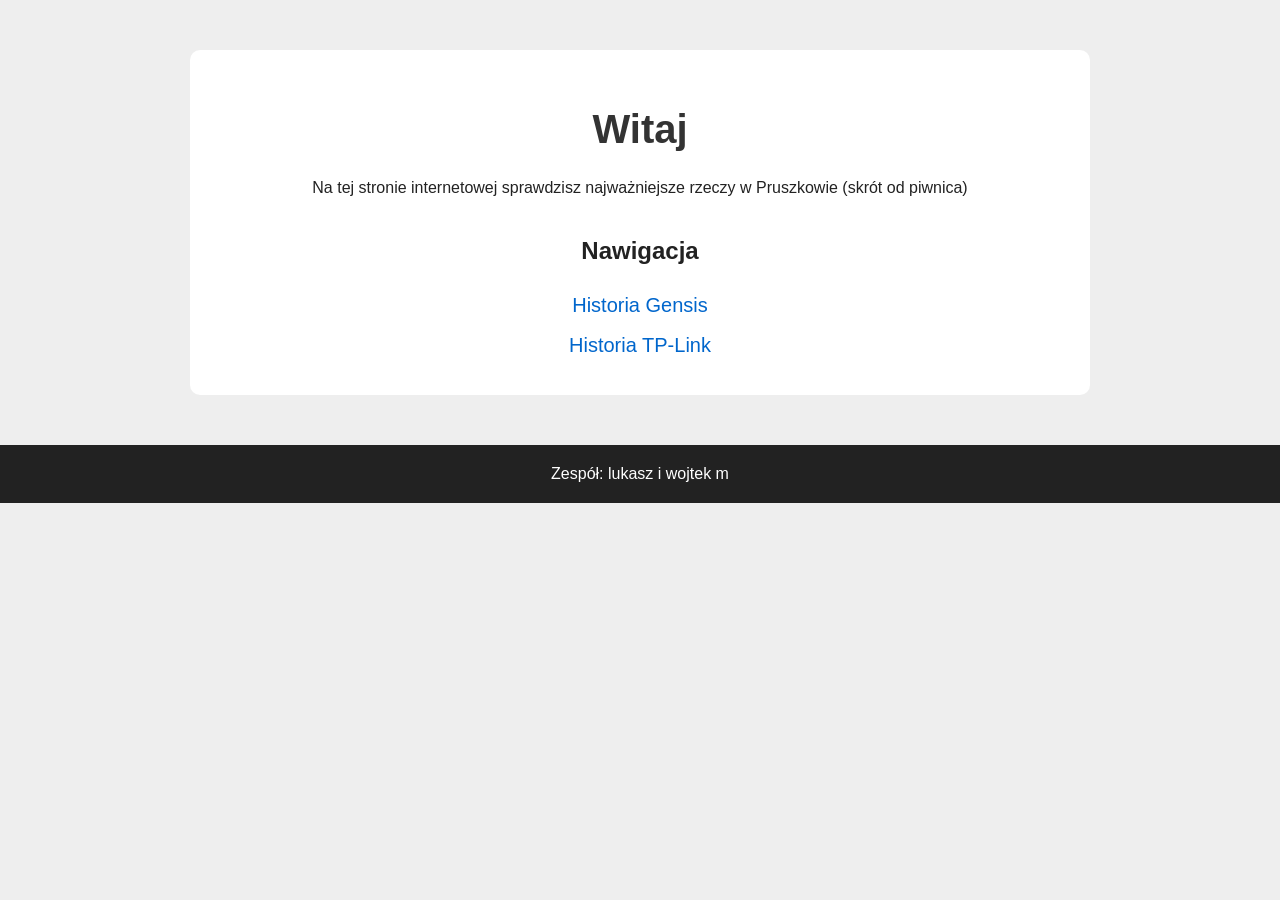
<file: index.html>
<!DOCTYPE html>
<html lang="pl">
<head>
  <meta charset="UTF-8">
  <meta http-equiv="X-UA-Compatible" content="IE=edge">
  <meta name="viewport" content="width=device-width, initial-scale=1.0">
  <link rel="stylesheet" href="style.css">
  <title>Strona głowna</title>
</head>
<body id="body_index">

  <main>

    <h1>Witaj</h1>
    <p>Na tej stronie internetowej sprawdzisz najważniejsze rzeczy w Pruszkowie (skrót od piwnica)</p>

    <h2>Nawigacja</h2>
    <nav>
      <a href="genesis.html">Historia Gensis</a><br>
      <a href="tplink.html">Historia TP-Link</a>
    </nav>

  </main>

  <footer>
    Zespół: lukasz i wojtek m
  </footer>

</body>
</html>
</file>
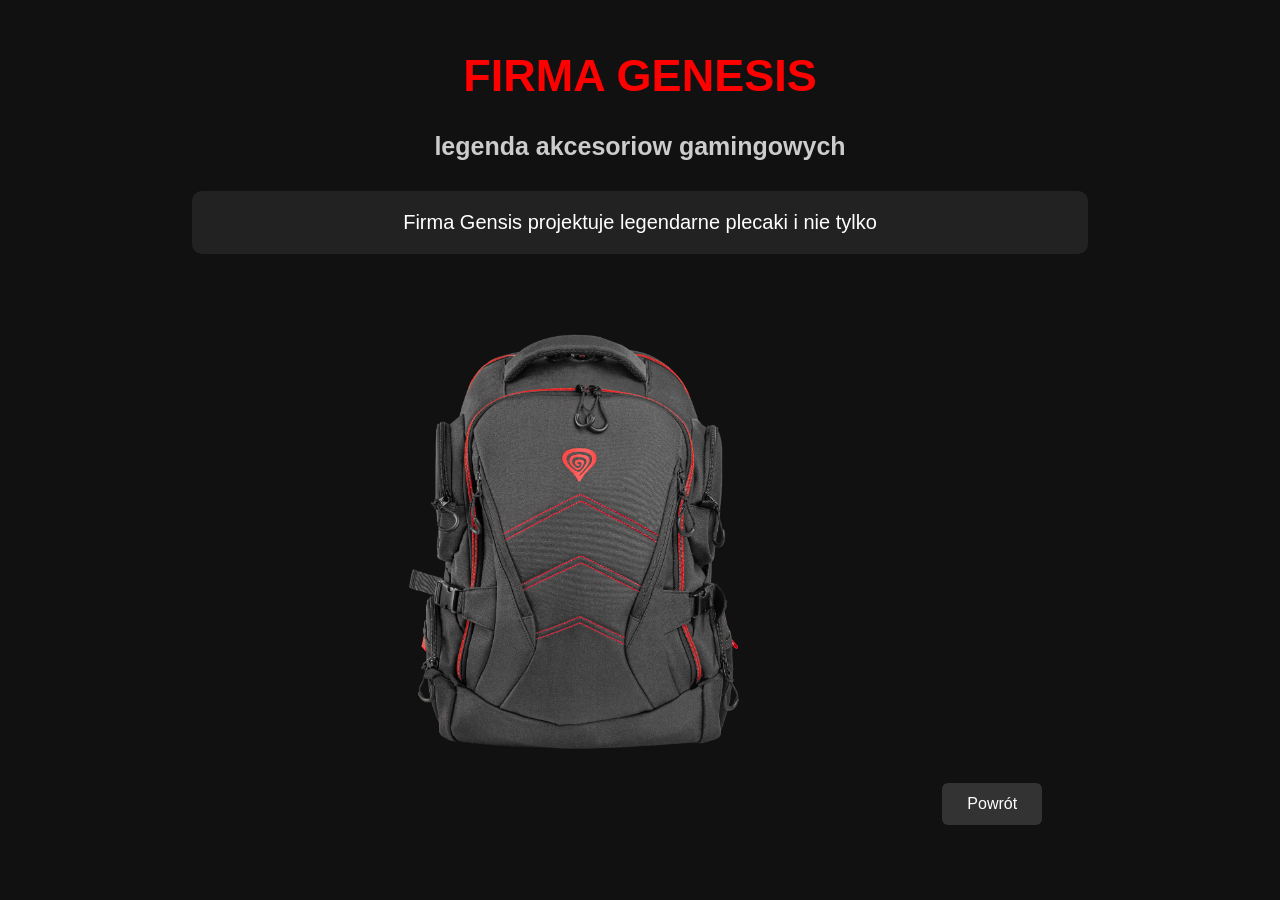
<file: genesis.html>
<!DOCTYPE html>
<html lang="pl">
<head>
    <meta charset="UTF-8">
    <meta http-equiv="X-UA-Compatible" content="IE=edge">
    <meta name="viewport" content="width=device-width, initial-scale=1.0">
    <link rel="stylesheet" href="style.css">
    <title>Gensis</title>
</head>

<body id="body_genesis">

    <h1>FIRMA GENESIS</h1>
    <h2>legenda akcesoriow gamingowych</h2>

    <article>Firma Gensis projektuje legendarne plecaki i nie tylko</article>
    <img src="pallad550.png" alt="Pallad 550" height="200px" width="700px">
    <a href="index.html" class="return-button">Powrót</a>

</body>

</html>
</file>
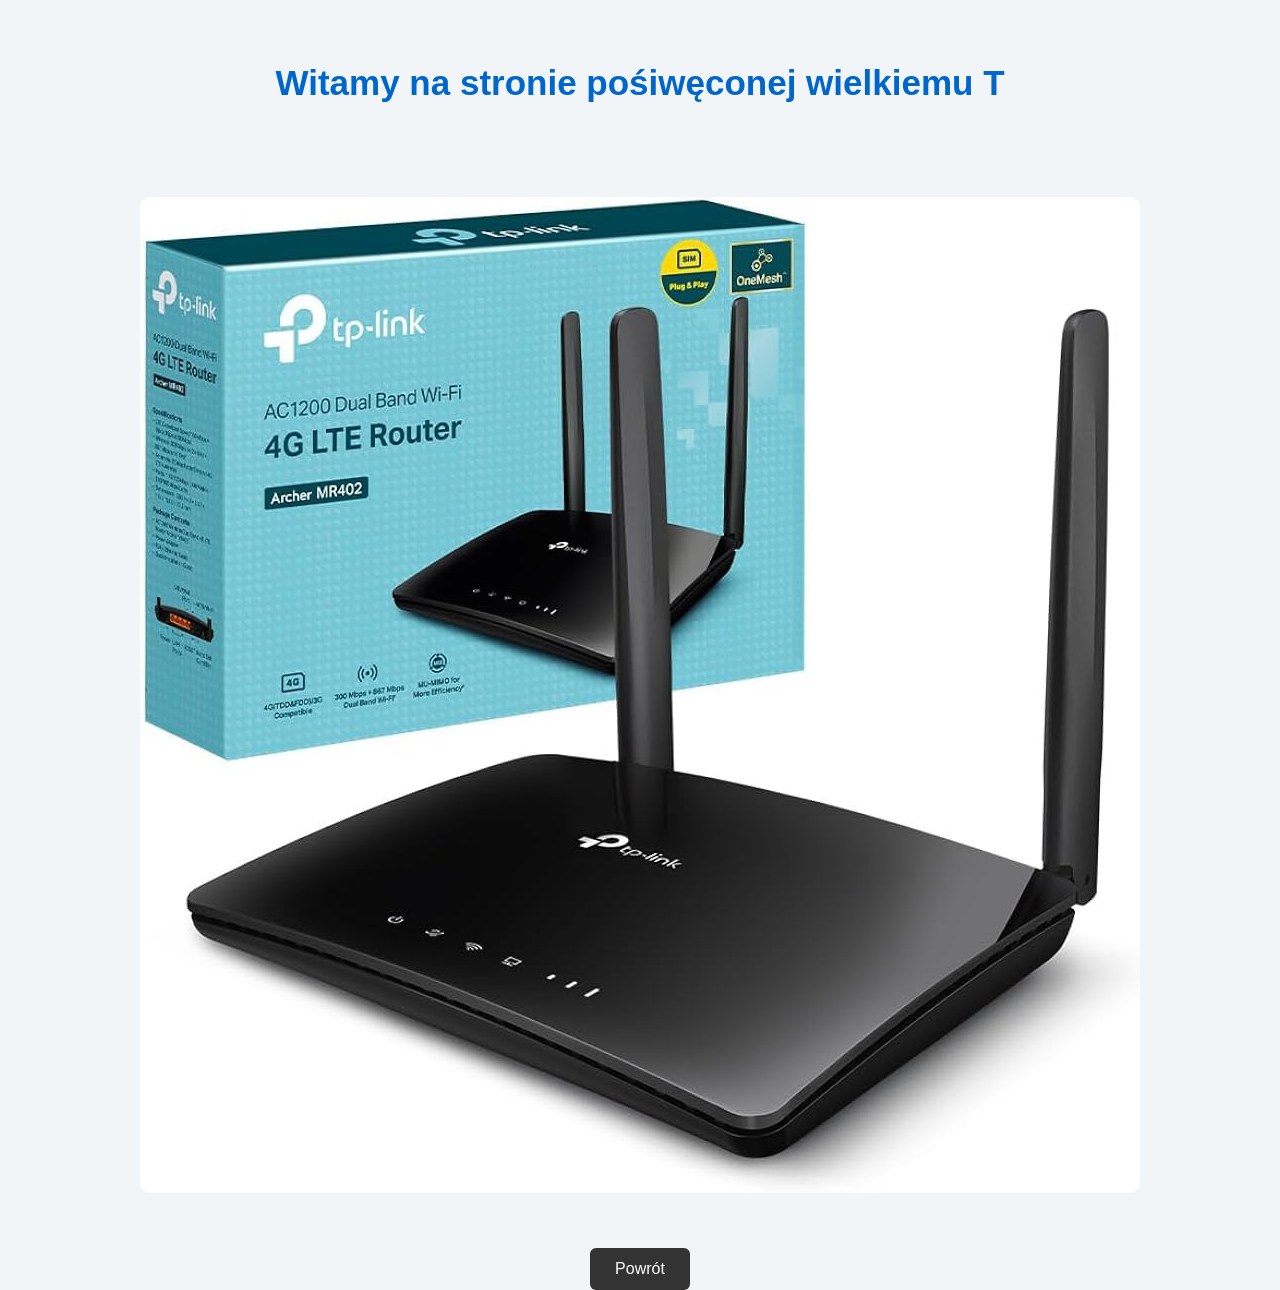
<file: tplink.html>
<!DOCTYPE html>
<html lang="pl">
<head>
    <meta charset="UTF-8">
    <meta name="viewport" content="width=device-width, initial-scale=1.0">
    <link rel="stylesheet" href="style.css">
    <title>TP-LINK</title>
</head>
<body id="body_tplink">
    <main>
        <h1>Witamy na stronie pośiwęconej wielkiemu T</h1>
    </main>
    <img src="lucznik.jpg" alt="archer1">
    <a href="index.html" class="return-button">Powrót</a>
</body>
</html>
</file>
<file: style.css>
* {
    box-sizing: border-box;
}

body {
    margin: 0;
    font-family: Arial, sans-serif;
}

#body_index {
    background-color: #eeeeee;
    color: #222;
    text-align: center;
}

#body_index main {
    width: 80%;
    max-width: 900px;
    margin: 50px auto;
    padding: 30px;
    background-color: white;
    border-radius: 10px;
}

#body_index h1 {
    color: #333;
    font-size: 40px;
}

#body_index h2 {
    margin-top: 40px;
}

#body_index nav a {
    color: #0066cc;
    font-size: 20px;
    text-decoration: none;
    line-height: 2;
}

#body_index nav a:hover {
    color: #ff0000;
    text-decoration: underline;
}

#body_index footer {
    margin-top: 50px;
    padding: 20px;
    background-color: #222;
    color: white;
}

#body_tplink {
    background-color: #f2f5f8;
    color: #222;
    text-align: center;
}

#body_tplink main {
    padding: 40px;
}

#body_tplink h1 {
    color: #0066cc;
    font-size: 35px;
}

#body_tplink img {
    display: block;
    max-width: 90%;
    height: auto;
    margin: 30px auto;
    border-radius: 10px;
}

#body_genesis {
    background-color: #111111;
    color: white;
    text-align: center;
}

#body_genesis h1 {
    margin-top: 50px;
    color: #ff0000;
    font-size: 45px;
}

#body_genesis h2 {
    color: #cccccc;
    font-size: 25px;
}

#body_genesis article {
    width: 70%;
    margin: 30px auto;
    padding: 20px;
    background-color: #222222;
    border-radius: 10px;
    font-size: 20px;
}

#body_genesis img {
    max-width: 90%;
    height: auto;
    border-radius: 10px;
}
.return-button {
    display: inline-block;
    margin-top: 25px;
    padding: 12px 25px;
    background-color: #333;
    color: white;
    text-decoration: none;
    border-radius: 6px;
}

.return-button:hover {
    background-color: #555;
}
</file>
